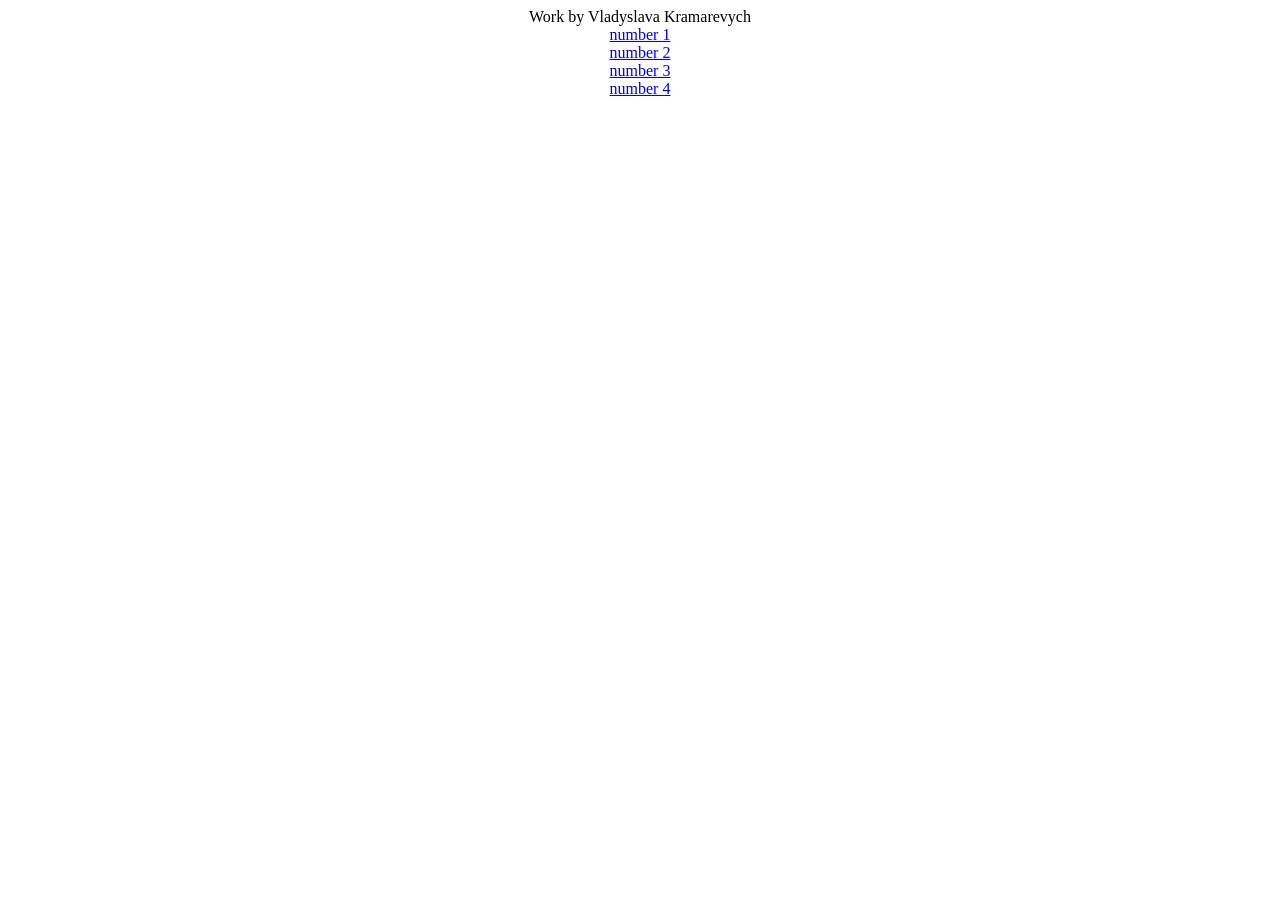
<file: index.html>
<!DOCTYPE html>
<html lang="en">
<head>
    <meta charset="UTF-8">
    <meta name="viewport" content="width=device-width, initial-scale=1.0">
    <title>Document</title>
</head>
<body>
    <center><h>Work by Vladyslava Kramarevych</h><br>
        <a href="Page 1.html">number 1</a><br>
        <a href="task2.html">number 2</a><br>
        <a href="task3.html">number 3</a><br>
        <a href="task4.html">number 4</a></center>
</body>
</html>
</file>
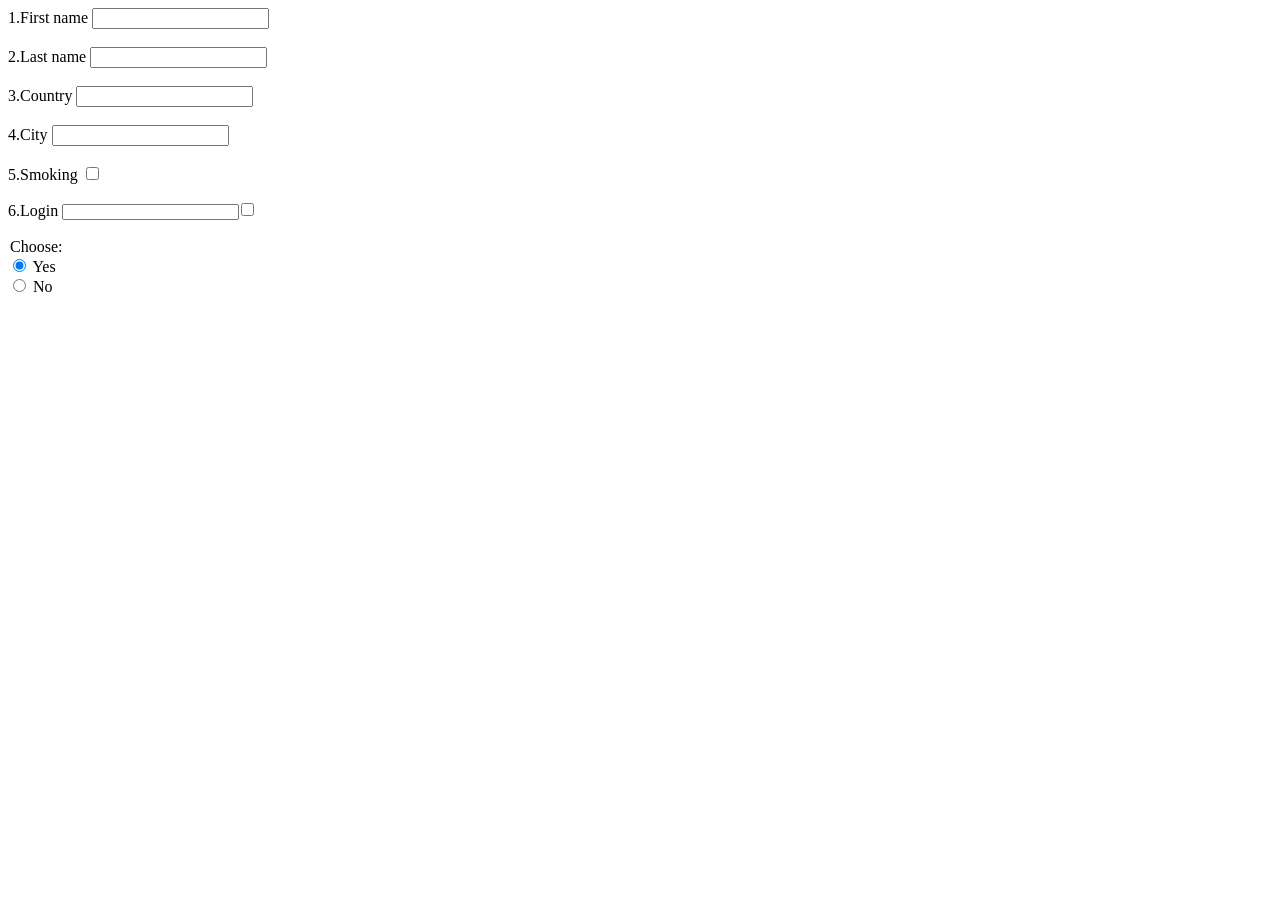
<file: Page 1.html>
<!DOCTYPE html>
<html lang="en">
<head>
    <meta charset="UTF-8">
    <meta name="viewport" content="width=device-width, initial-scale=1.0">
    <title>Page 1:</title>
</head>
<body>
    <div class="container_input">
        <label for="">1.First name <span> </span><input type="text" name="First name" id="First name"></label><br>
        <br>
        <label for="">2.Last name <span> </span><input type="text" name="Last name" id="Last name"></label><br>
        <br>
        <label for="">3.Country <span> </span><input type="text" name="Country" id="Country"></label><br>
        <br>
        <label for="">4.City <span> </span><input type="text" name="City" id="City"></label><br>
        <br>
    </div>
    <div class="inputs">
        <label for="">5.Smoking <span> </span><input type="checkbox" class="input"></label>
        <br>
        <div class="container_6">
            <br>
            <label for="">6.Login<pan> </span><input type="text" class="input" style="height: 10px;"><input type="checkbox" class="input" style="margin: 0px; position: relative; top: 0px; left: 2px;"></label>
        </div>
        <div class="container_7">
            <br>
                <legend>Choose:</legend>
              
                <div>
                  <input type="radio" id="huey" name="drone" value="Tak" checked />
                  <label for="huey">Yes</label>
                </div>
              
                <div>
                  <input type="radio" id="dewey" name="drone" value="Nie" />
                  <label for="dewey">No</label>
                </div>

    </div>
</div>
</body>
</html>
</file>
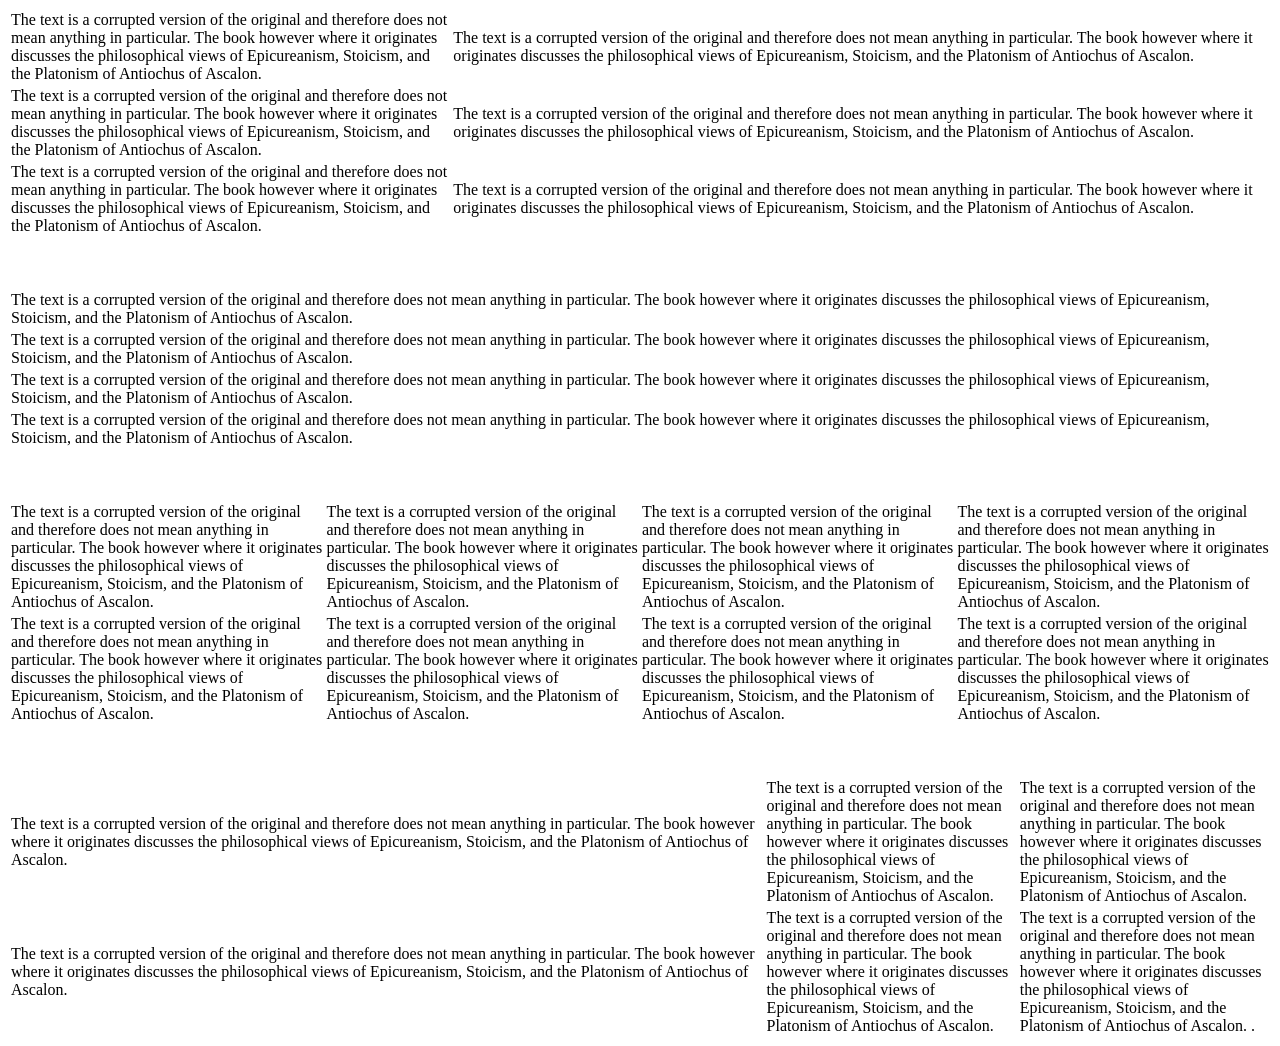
<file: task2.html>
<!DOCTYPE html>
<html lang="en">
<head>
    <meta charset="UTF-8">
    <meta name="viewport" content="width=device-width, initial-scale=1.0">
    <title>Task 2</title>
    <link rel="stylesheet" href="/style2.css">
</head>
<body>
    <table>
        <tr>
            <td class="short_table">The text is a corrupted version of the original and therefore does not mean anything in particular. The book however where it originates discusses the philosophical views of Epicureanism, Stoicism, and the Platonism of Antiochus of Ascalon.

            </td>
            <td class="long_table">The text is a corrupted version of the original and therefore does not mean anything in particular. The book however where it originates discusses the philosophical views of Epicureanism, Stoicism, and the Platonism of Antiochus of Ascalon.

            </td>
        </tr>
        <tr>
            <td class="short_table">The text is a corrupted version of the original and therefore does not mean anything in particular. The book however where it originates discusses the philosophical views of Epicureanism, Stoicism, and the Platonism of Antiochus of Ascalon.

            </td>
            <td class="long_table">The text is a corrupted version of the original and therefore does not mean anything in particular. The book however where it originates discusses the philosophical views of Epicureanism, Stoicism, and the Platonism of Antiochus of Ascalon.

            </td>
        </tr>
        <tr>
            <td class="short_table">The text is a corrupted version of the original and therefore does not mean anything in particular. The book however where it originates discusses the philosophical views of Epicureanism, Stoicism, and the Platonism of Antiochus of Ascalon.

            </td>
            <td class="long_table">The text is a corrupted version of the original and therefore does not mean anything in particular. The book however where it originates discusses the philosophical views of Epicureanism, Stoicism, and the Platonism of Antiochus of Ascalon.
            </td>
        </tr>
    </table>

    <table class="second_table">
        <tr>
            <td>The text is a corrupted version of the original and therefore does not mean anything in particular. The book however where it originates discusses the philosophical views of Epicureanism, Stoicism, and the Platonism of Antiochus of Ascalon.
            </td>
        </tr>
        <tr>
            <td>The text is a corrupted version of the original and therefore does not mean anything in particular. The book however where it originates discusses the philosophical views of Epicureanism, Stoicism, and the Platonism of Antiochus of Ascalon.
            </td>
        </tr>
        <tr>
            <td>The text is a corrupted version of the original and therefore does not mean anything in particular. The book however where it originates discusses the philosophical views of Epicureanism, Stoicism, and the Platonism of Antiochus of Ascalon.
            </td>
        </tr>
        <tr>
            <td>The text is a corrupted version of the original and therefore does not mean anything in particular. The book however where it originates discusses the philosophical views of Epicureanism, Stoicism, and the Platonism of Antiochus of Ascalon.
            </td>
        </tr>
    </table>

    <table class="third_table">
        <tr>
            <td>The text is a corrupted version of the original and therefore does not mean anything in particular. The book however where it originates discusses the philosophical views of Epicureanism, Stoicism, and the Platonism of Antiochus of Ascalon.
            </td>
            <td>The text is a corrupted version of the original and therefore does not mean anything in particular. The book however where it originates discusses the philosophical views of Epicureanism, Stoicism, and the Platonism of Antiochus of Ascalon.
            </td>
            <td>The text is a corrupted version of the original and therefore does not mean anything in particular. The book however where it originates discusses the philosophical views of Epicureanism, Stoicism, and the Platonism of Antiochus of Ascalon.
            </td>
            <td>The text is a corrupted version of the original and therefore does not mean anything in particular. The book however where it originates discusses the philosophical views of Epicureanism, Stoicism, and the Platonism of Antiochus of Ascalon.
            </td>
        </tr>
        <tr>
            <td>The text is a corrupted version of the original and therefore does not mean anything in particular. The book however where it originates discusses the philosophical views of Epicureanism, Stoicism, and the Platonism of Antiochus of Ascalon.
            </td>
            <td> The text is a corrupted version of the original and therefore does not mean anything in particular. The book however where it originates discusses the philosophical views of Epicureanism, Stoicism, and the Platonism of Antiochus of Ascalon.
            </td>
            <td>The text is a corrupted version of the original and therefore does not mean anything in particular. The book however where it originates discusses the philosophical views of Epicureanism, Stoicism, and the Platonism of Antiochus of Ascalon.
            </td>
            <td>The text is a corrupted version of the original and therefore does not mean anything in particular. The book however where it originates discusses the philosophical views of Epicureanism, Stoicism, and the Platonism of Antiochus of Ascalon.
            </td>
        </tr>
    </table>

    <table class="fourth_table">
        <tr>
            <td class="long_table2">The text is a corrupted version of the original and therefore does not mean anything in particular. The book however where it originates discusses the philosophical views of Epicureanism, Stoicism, and the Platonism of Antiochus of Ascalon.
            </td>
            <td class="short_table2">The text is a corrupted version of the original and therefore does not mean anything in particular. The book however where it originates discusses the philosophical views of Epicureanism, Stoicism, and the Platonism of Antiochus of Ascalon.
            </td>
            <td class="short_table2">The text is a corrupted version of the original and therefore does not mean anything in particular. The book however where it originates discusses the philosophical views of Epicureanism, Stoicism, and the Platonism of Antiochus of Ascalon.
            </td>
        </tr>
        <tr>
            <td class="long_table2">The text is a corrupted version of the original and therefore does not mean anything in particular. The book however where it originates discusses the philosophical views of Epicureanism, Stoicism, and the Platonism of Antiochus of Ascalon.
            </td>
            <td class="short_table2">The text is a corrupted version of the original and therefore does not mean anything in particular. The book however where it originates discusses the philosophical views of Epicureanism, Stoicism, and the Platonism of Antiochus of Ascalon.
            </td>
            <td class="short_table2">The text is a corrupted version of the original and therefore does not mean anything in particular. The book however where it originates discusses the philosophical views of Epicureanism, Stoicism, and the Platonism of Antiochus of Ascalon.
                .</td>
        </tr>
    </table>
</body>
</html>
</file>
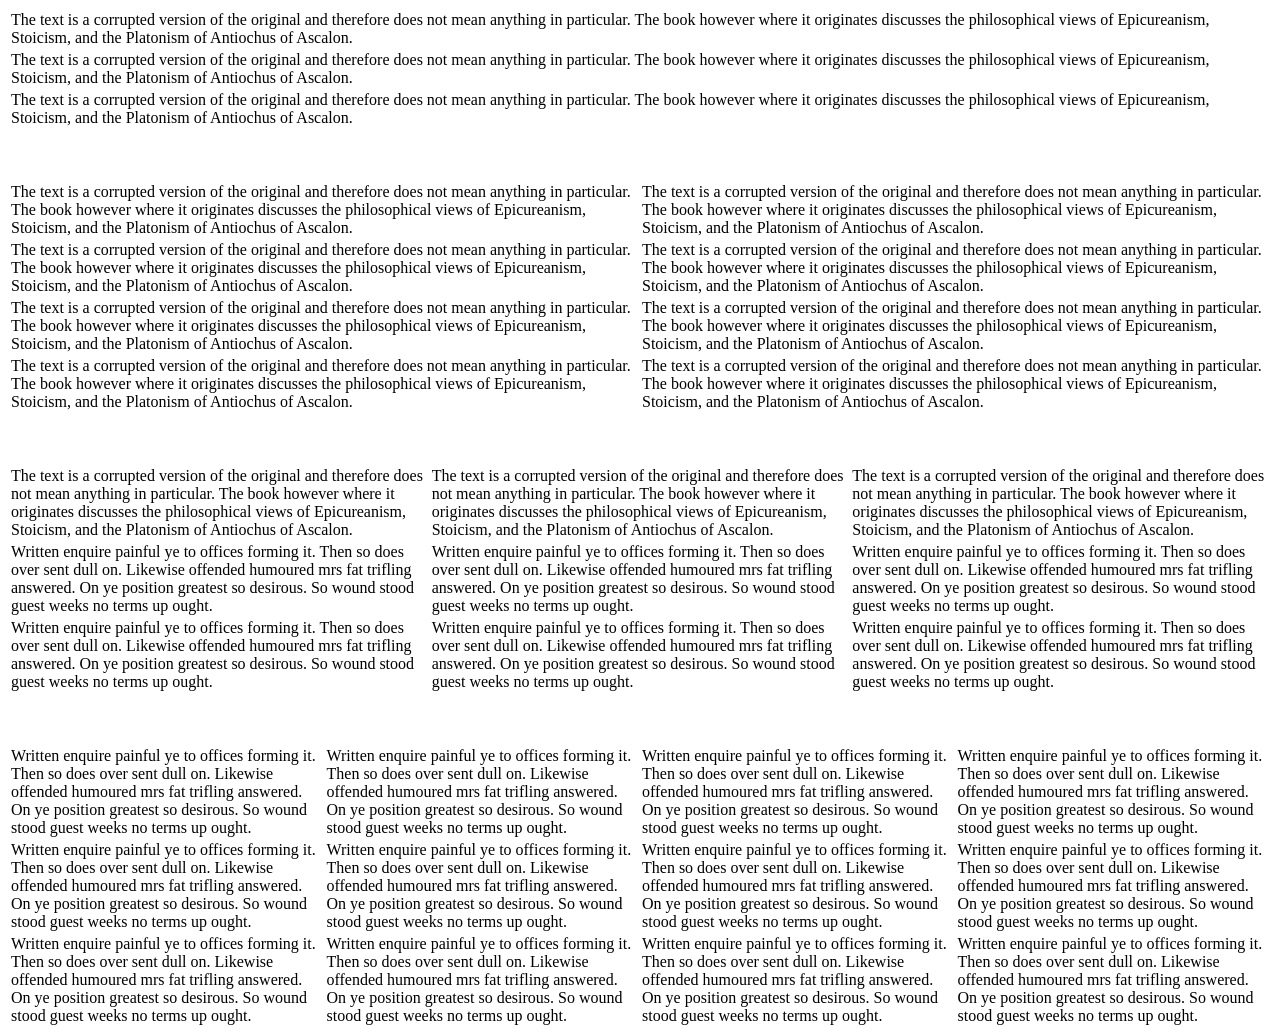
<file: task3.html>
<!DOCTYPE html>
<html lang="en">
<head>
    <meta charset="UTF-8">
    <meta name="viewport" content="width=device-width, initial-scale=1.0">
    <title>Task 3</title>
    <link rel="stylesheet" href="/style3.css">
</head>
<body>
    <table class="first_table">
        <tr><td>The text is a corrupted version of the original and therefore does not mean anything in particular. The book however where it originates discusses the philosophical views of Epicureanism, Stoicism, and the Platonism of Antiochus of Ascalon.</td></tr>
        <tr><td>The text is a corrupted version of the original and therefore does not mean anything in particular. The book however where it originates discusses the philosophical views of Epicureanism, Stoicism, and the Platonism of Antiochus of Ascalon.</td></tr>
        <tr><td>The text is a corrupted version of the original and therefore does not mean anything in particular. The book however where it originates discusses the philosophical views of Epicureanism, Stoicism, and the Platonism of Antiochus of Ascalon.</td></tr>
    </table>

    <table class="second_table">
        <tr>
            <td>The text is a corrupted version of the original and therefore does not mean anything in particular. The book however where it originates discusses the philosophical views of Epicureanism, Stoicism, and the Platonism of Antiochus of Ascalon.</td>
            <td>The text is a corrupted version of the original and therefore does not mean anything in particular. The book however where it originates discusses the philosophical views of Epicureanism, Stoicism, and the Platonism of Antiochus of Ascalon.</td>
        </tr>
        <tr>
            <td>The text is a corrupted version of the original and therefore does not mean anything in particular. The book however where it originates discusses the philosophical views of Epicureanism, Stoicism, and the Platonism of Antiochus of Ascalon.</td>
            <td>The text is a corrupted version of the original and therefore does not mean anything in particular. The book however where it originates discusses the philosophical views of Epicureanism, Stoicism, and the Platonism of Antiochus of Ascalon.</td>
        </tr>
        <tr>
            <td>The text is a corrupted version of the original and therefore does not mean anything in particular. The book however where it originates discusses the philosophical views of Epicureanism, Stoicism, and the Platonism of Antiochus of Ascalon.</td>
            <td>The text is a corrupted version of the original and therefore does not mean anything in particular. The book however where it originates discusses the philosophical views of Epicureanism, Stoicism, and the Platonism of Antiochus of Ascalon.</td>
        </tr>
        <tr>
            <td>The text is a corrupted version of the original and therefore does not mean anything in particular. The book however where it originates discusses the philosophical views of Epicureanism, Stoicism, and the Platonism of Antiochus of Ascalon.</td>
            <td>The text is a corrupted version of the original and therefore does not mean anything in particular. The book however where it originates discusses the philosophical views of Epicureanism, Stoicism, and the Platonism of Antiochus of Ascalon.</td>
        </tr>
    </table>
    <table class="third_table2">
        <tr>
            <td>The text is a corrupted version of the original and therefore does not mean anything in particular. The book however where it originates discusses the philosophical views of Epicureanism, Stoicism, and the Platonism of Antiochus of Ascalon.</td>
            <td>The text is a corrupted version of the original and therefore does not mean anything in particular. The book however where it originates discusses the philosophical views of Epicureanism, Stoicism, and the Platonism of Antiochus of Ascalon.</td>
            <td>The text is a corrupted version of the original and therefore does not mean anything in particular. The book however where it originates discusses the philosophical views of Epicureanism, Stoicism, and the Platonism of Antiochus of Ascalon.</td>
        </tr>
        <tr>
            <td>Written enquire painful ye to offices forming it. Then so does over sent dull on. Likewise offended humoured mrs fat trifling answered. On ye position greatest so desirous. So wound stood guest weeks no terms up ought.</td>
            <td>Written enquire painful ye to offices forming it. Then so does over sent dull on. Likewise offended humoured mrs fat trifling answered. On ye position greatest so desirous. So wound stood guest weeks no terms up ought.</td>
            <td>Written enquire painful ye to offices forming it. Then so does over sent dull on. Likewise offended humoured mrs fat trifling answered. On ye position greatest so desirous. So wound stood guest weeks no terms up ought.</td>
        </tr>
        <tr>
            <td>Written enquire painful ye to offices forming it. Then so does over sent dull on. Likewise offended humoured mrs fat trifling answered. On ye position greatest so desirous. So wound stood guest weeks no terms up ought.</td>
            <td>Written enquire painful ye to offices forming it. Then so does over sent dull on. Likewise offended humoured mrs fat trifling answered. On ye position greatest so desirous. So wound stood guest weeks no terms up ought.</td>
            <td>Written enquire painful ye to offices forming it. Then so does over sent dull on. Likewise offended humoured mrs fat trifling answered. On ye position greatest so desirous. So wound stood guest weeks no terms up ought.</td>
        </tr>
    </table>
    <table class="third_table2">
        <tr>
            <td>Written enquire painful ye to offices forming it. Then so does over sent dull on. Likewise offended humoured mrs fat trifling answered. On ye position greatest so desirous. So wound stood guest weeks no terms up ought.</td>
            <td>Written enquire painful ye to offices forming it. Then so does over sent dull on. Likewise offended humoured mrs fat trifling answered. On ye position greatest so desirous. So wound stood guest weeks no terms up ought.</td>
            <td>Written enquire painful ye to offices forming it. Then so does over sent dull on. Likewise offended humoured mrs fat trifling answered. On ye position greatest so desirous. So wound stood guest weeks no terms up ought.</td>
            <td>Written enquire painful ye to offices forming it. Then so does over sent dull on. Likewise offended humoured mrs fat trifling answered. On ye position greatest so desirous. So wound stood guest weeks no terms up ought.</td>
        </tr>
        <tr>
            <td>Written enquire painful ye to offices forming it. Then so does over sent dull on. Likewise offended humoured mrs fat trifling answered. On ye position greatest so desirous. So wound stood guest weeks no terms up ought.</td>
            <td>Written enquire painful ye to offices forming it. Then so does over sent dull on. Likewise offended humoured mrs fat trifling answered. On ye position greatest so desirous. So wound stood guest weeks no terms up ought.</td>
            <td>Written enquire painful ye to offices forming it. Then so does over sent dull on. Likewise offended humoured mrs fat trifling answered. On ye position greatest so desirous. So wound stood guest weeks no terms up ought.</td>
            <td>Written enquire painful ye to offices forming it. Then so does over sent dull on. Likewise offended humoured mrs fat trifling answered. On ye position greatest so desirous. So wound stood guest weeks no terms up ought.</td>
        </tr>
        <tr>
            <td>Written enquire painful ye to offices forming it. Then so does over sent dull on. Likewise offended humoured mrs fat trifling answered. On ye position greatest so desirous. So wound stood guest weeks no terms up ought.</td>
            <td>Written enquire painful ye to offices forming it. Then so does over sent dull on. Likewise offended humoured mrs fat trifling answered. On ye position greatest so desirous. So wound stood guest weeks no terms up ought.</td>
            <td>Written enquire painful ye to offices forming it. Then so does over sent dull on. Likewise offended humoured mrs fat trifling answered. On ye position greatest so desirous. So wound stood guest weeks no terms up ought.</td>
            <td>Written enquire painful ye to offices forming it. Then so does over sent dull on. Likewise offended humoured mrs fat trifling answered. On ye position greatest so desirous. So wound stood guest weeks no terms up ought.</td>
        </tr>
    </table>
</body>
</html>
</file>
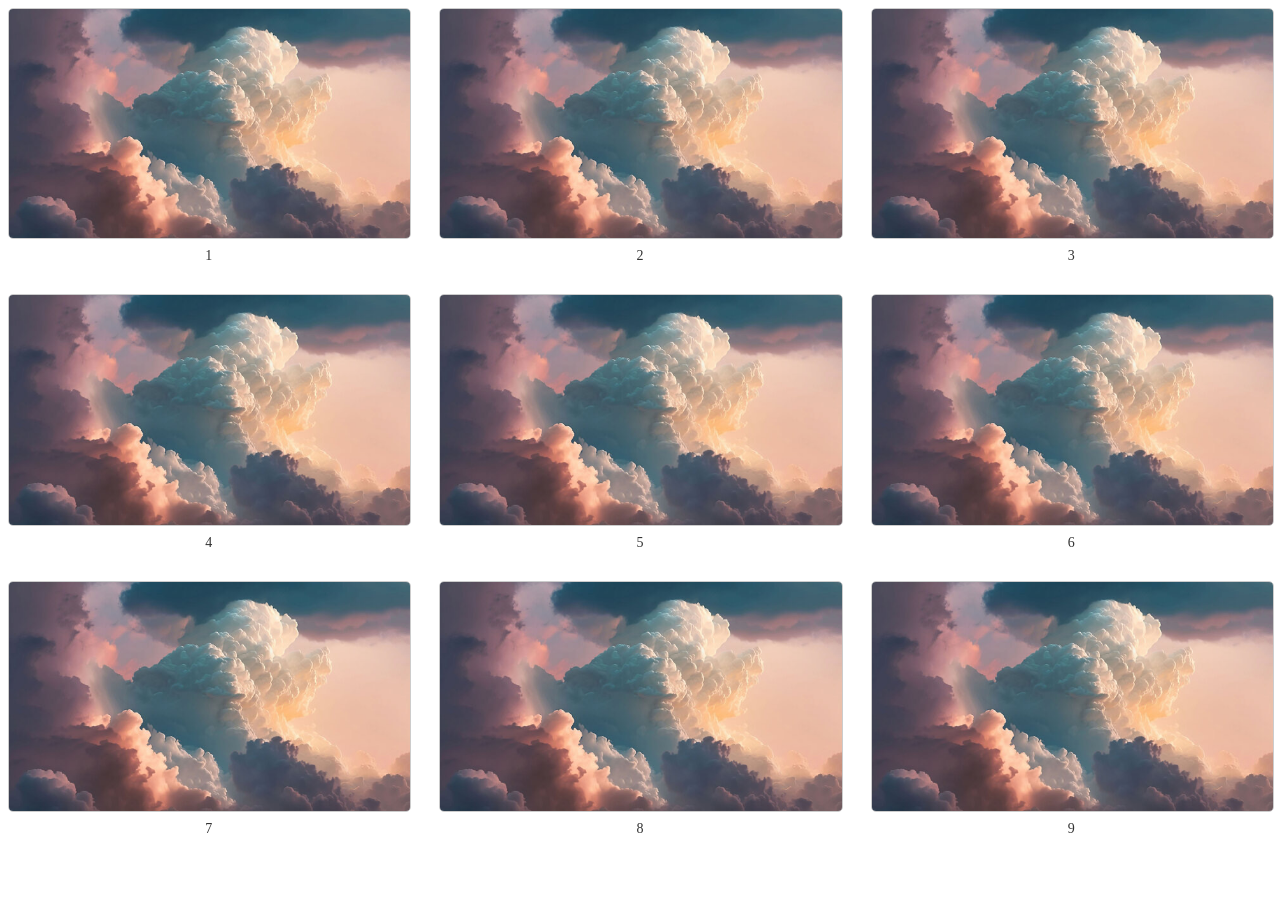
<file: task4.html>
<!doctype html>
<html>
<head>
    <meta charset="utf-8">
    <title>Moja Praca</title>
    <style>
        .gallery {
            display: flex;            /* Используем Flexbox */
            flex-wrap: wrap;          /* Переносим изображения на следующую строку */
            gap: 30px;                /* Отступы между изображениями */
            justify-content: center;  /* Центрируем изображения */
        }

        .gallery figure {
            width: calc(33.33% - 20px); /* Растягиваем каждое изображение на треть ширины ряда */
            max-width: 100%;
            margin: 0;
            padding: 0;
            text-align: center;       /* Центрируем подпись */
        }

        .gallery img {
            width: 100%;
            height: auto;
            border: 1px solid #ccc;   /* Границы вокруг изображений */
            border-radius: 5px;       /* Закругляем углы */
        }

        .gallery figcaption {
            margin-top: 5px;
            font-size: 14px;
            color: #333;
        }
    </style>
</head>
<body>
    <div class="gallery">
        <!-- Первый ряд изображений -->
        <figure>
            <img src="1.jpg" alt="My Image 1" />
            <figcaption> 1 </figcaption>
        </figure>
        <figure>
            <img src="1.jpg" alt="My Image 2" />
            <figcaption>2</figcaption>
        </figure>
        <figure>
            <img src="1.jpg" alt="My Image 3" />
            <figcaption>3</figcaption>
        </figure>
        
        <!-- Второй ряд изображений -->
        <figure>
            <img src="1.jpg" alt="My Image 4" />
            <figcaption>4</figcaption>
        </figure>
        <figure>
            <img src="1.jpg" alt="My Image 5" />
            <figcaption>5</figcaption>
        </figure>
        <figure>
            <img src="1.jpg" alt="My Image 6" />
            <figcaption>6</figcaption>
        </figure>
    
        <!-- Третий ряд изображений -->
        <figure>
            <img src="1.jpg" alt="My Image 7" />
            <figcaption>7</figcaption>
        </figure>
        <figure>
            <img src="1.jpg" alt="My Image 8" />
            <figcaption>8</figcaption>
        </figure>
        <figure>
            <img src="1.jpg" alt="My Image 9" />
            <figcaption>9</figcaption>
        </figure>
    </div>
</body>
</html>
</file>
<file: style2.css>
.short_table{
    width: 35%;
}

.long_table{
    width: 65%;
}

.second_table{
    margin-top: 50px;
    display: flex;
    justify-content: center;
}

.third_table{
    margin-top: 50px;
    display: flex;
    justify-content: center;
}

.fourth_table{
    margin-top: 50px;
    display: flex;
    justify-content: center;
}

.short_table2{
    width: 20%;
}

.long_table2{
    width: 60%;
}

.first_table{
    display: flex;
    justify-content: center;
}

.third_table2{
    margin-top: 50px;
}

.wrapper{
    display: flex;
    flex-direction: column;
    width: 100%;
}
    .container_img{
        width: 100%;
        display: flex;
        flex-direction: row;
        justify-content: center;
        flex-wrap: wrap;
        gap: 0px 20px;
        .img_wrapper{
            width: 30%;
            img{
                width: 100%;
            }
        }
    }
</file>
<file: style3.css>
.short_table{
    width: 35%;
}

.long_table{
    width: 65%;
}

.second_table{
    margin-top: 50px;
    display: flex;
    justify-content: center;
}

.third_table{
    margin-top: 50px;
    display: flex;
    justify-content: center;
}

.fourth_table{
    margin-top: 50px;
    display: flex;
    justify-content: center;
}

.short_table2{
    width: 20%;
}

.long_table2{
    width: 60%;
}

.first_table{
    display: flex;
    justify-content: center;
}

.third_table2{
    margin-top: 50px;
}

.wrapper{
    display: flex;
    flex-direction: column;
    width: 100%;
}
    .container_img{
        width: 100%;
        display: flex;
        flex-direction: row;
        justify-content: center;
        flex-wrap: wrap;
        gap: 0px 20px;
        .img_wrapper{
            width: 30%;
            img{
                width: 100%;
            }
        }
    }
</file>
